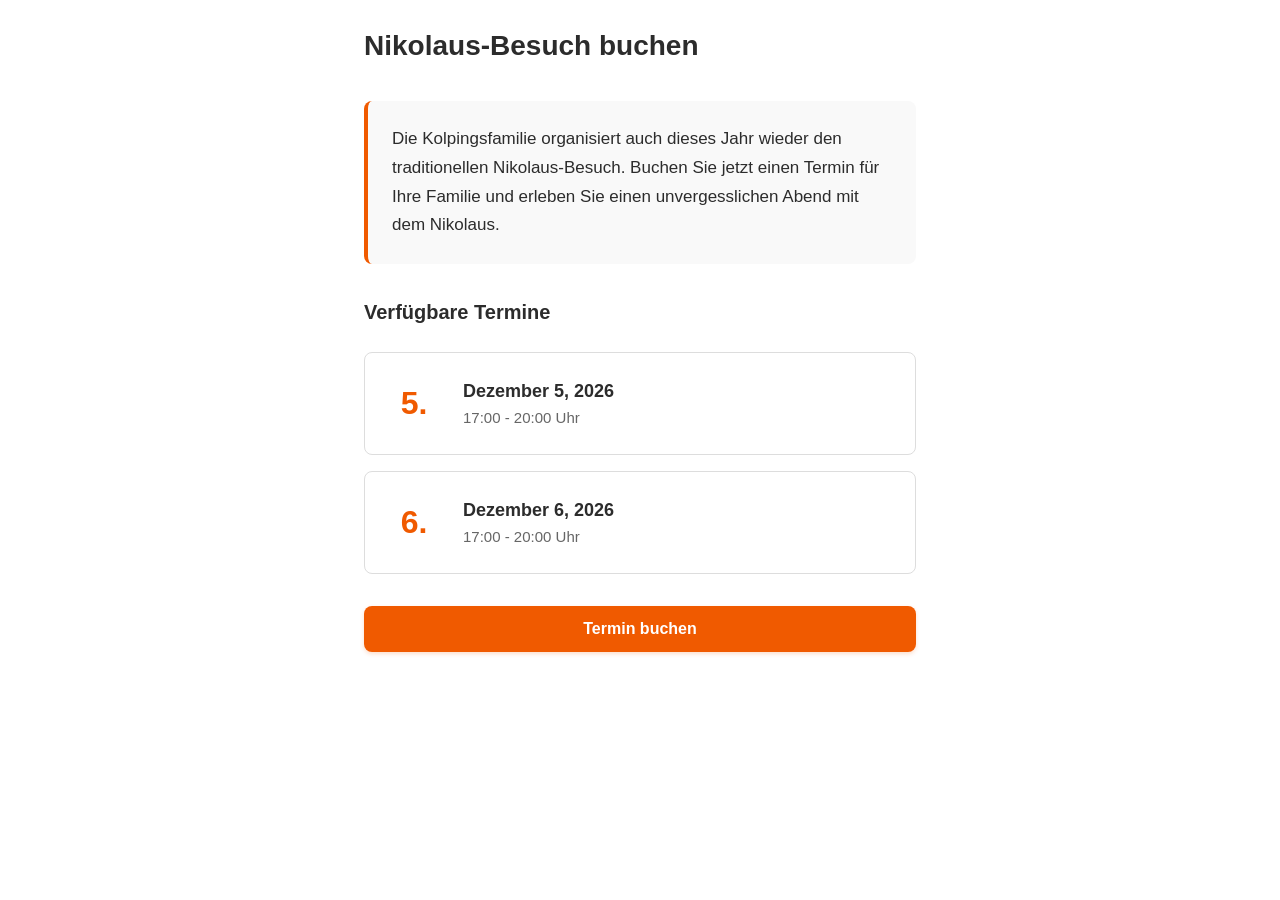
<file: deliverables/Nikolaus-Booking-Prototype/index.html>
<!DOCTYPE html>
<html lang="de">
<head>
    <meta charset="UTF-8">
    <meta name="viewport" content="width=device-width, initial-scale=1.0">
    <title>Nikolaus-Besuch buchen - Kolping</title>
    <link rel="stylesheet" href="styles.css">
</head>
<body>
    <!-- Screen 1: Landing Page -->
    <div id="screen-landing" class="screen active">
        <div class="container">
            <header class="header">
                <h1>Nikolaus-Besuch buchen</h1>
            </header>
            
            <main class="content">
                <div class="info-box">
                    <p class="intro-text">
                        Die Kolpingsfamilie organisiert auch dieses Jahr wieder den traditionellen 
                        Nikolaus-Besuch. Buchen Sie jetzt einen Termin für Ihre Familie und erleben 
                        Sie einen unvergesslichen Abend mit dem Nikolaus.
                    </p>
                </div>

                <div class="event-dates">
                    <h2>Verfügbare Termine</h2>
                    <div class="date-card">
                        <div class="date-icon">5.</div>
                        <div class="date-info">
                            <strong>Dezember 5, 2026</strong>
                            <span>17:00 - 20:00 Uhr</span>
                        </div>
                    </div>
                    <div class="date-card">
                        <div class="date-icon">6.</div>
                        <div class="date-info">
                            <strong>Dezember 6, 2026</strong>
                            <span>17:00 - 20:00 Uhr</span>
                        </div>
                    </div>
                </div>

                <button class="btn-primary" onclick="app.navigateTo('form')">
                    Termin buchen
                </button>
            </main>
        </div>
    </div>

    <!-- Screen 2: Family Data Form -->
    <div id="screen-form" class="screen">
        <div class="container">
            <header class="header">
                <button class="btn-back" onclick="app.navigateTo('landing')">← Zurück</button>
                <h1>Ihre Daten</h1>
            </header>
            
            <main class="content">
                <form id="booking-form" onsubmit="app.submitForm(event)">
                    <div class="form-section">
                        <h2>Kontaktdaten</h2>
                        
                        <div class="form-row">
                            <div class="form-group">
                                <label for="firstName">Vorname *</label>
                                <input type="text" id="firstName" required>
                            </div>
                            <div class="form-group">
                                <label for="lastName">Nachname *</label>
                                <input type="text" id="lastName" required>
                            </div>
                        </div>

                        <div class="form-group">
                            <label for="address">Adresse *</label>
                            <input type="text" id="address" required>
                        </div>

                        <div class="form-row">
                            <div class="form-group form-group-small">
                                <label for="zip">PLZ</label>
                                <input type="text" id="zip" value="82223" readonly style="background-color: #f0f0f0; cursor: not-allowed;">
                            </div>
                            <div class="form-group">
                                <label for="city">Ort</label>
                                <input type="text" id="city" value="Eichenau" readonly style="background-color: #f0f0f0; cursor: not-allowed;">
                            </div>
                        </div>

                        <div class="form-row">
                            <div class="form-group">
                                <label for="phone">Telefon *</label>
                                <input type="tel" id="phone" required>
                            </div>
                            <div class="form-group">
                                <label for="email">E-Mail *</label>
                                <input type="email" id="email" required>
                            </div>
                        </div>
                    </div>

                    <div class="form-section">
                        <h2>Besuchsdetails</h2>
                        
                        <div class="form-group">
                            <label for="numChildren">Anzahl Kinder *</label>
                            <input type="number" id="numChildren" min="1" max="15" required 
                                   onchange="app.calculateDuration()">
                        </div>

                        <div id="duration-display" class="duration-info" style="display: none;">
                            <span class="duration-label">Besuchsdauer:</span>
                            <span id="duration-value" class="duration-value">20 Minuten</span>
                        </div>

                        <div class="form-group">
                            <label for="notes">Besondere Hinweise für den Nikolaus (optional)</label>
                            <textarea id="notes" rows="4" 
                                      placeholder="z.B. besondere Wünsche, Allergien, etc."></textarea>
                        </div>
                    </div>

                    <button type="submit" class="btn-primary">
                        Weiter zur Terminauswahl
                    </button>
                </form>
            </main>
        </div>
    </div>

    <!-- Screen 3: Time Slot Selection -->
    <div id="screen-slots" class="screen">
        <div class="container">
            <header class="header">
                <button class="btn-back" onclick="app.navigateTo('form')">← Zurück</button>
                <h1>Termin auswählen</h1>
            </header>
            
            <main class="content">
                <div class="booking-summary">
                    <h3>Ihre Buchung</h3>
                    <p><strong id="summary-name"></strong></p>
                    <p><span id="summary-children"></span> Kinder · <span id="summary-duration"></span> Minuten</p>
                </div>

                <div class="date-tabs">
                    <button class="tab-btn active" onclick="app.switchDate(0)">
                        5. Dezember
                    </button>
                    <button class="tab-btn" onclick="app.switchDate(1)">
                        6. Dezember
                    </button>
                </div>

                <div id="slots-container" class="slots-container">
                    <!-- Slots will be generated by JavaScript -->
                </div>

                <div class="slot-legend">
                    <div class="legend-item">
                        <span class="legend-dot available"></span>
                        <span>Verfügbar</span>
                    </div>
                    <div class="legend-item">
                        <span class="legend-dot limited"></span>
                        <span>Begrenzt</span>
                    </div>
                    <div class="legend-item">
                        <span class="legend-dot full"></span>
                        <span>Ausgebucht</span>
                    </div>
                </div>
            </main>
        </div>
    </div>

    <!-- Screen 4: Confirmation -->
    <div id="screen-confirm" class="screen">
        <div class="container">
            <header class="header">
                <button class="btn-back" onclick="app.navigateTo('slots')">← Zurück</button>
                <h1>Buchung bestätigen</h1>
            </header>
            
            <main class="content">
                <div class="confirmation-box">
                    <h2>Zusammenfassung</h2>
                    
                    <div class="confirm-section">
                        <h3>Kontaktdaten</h3>
                        <p id="confirm-name"></p>
                        <p id="confirm-address"></p>
                        <p id="confirm-contact"></p>
                    </div>

                    <div class="confirm-section">
                        <h3>Termindetails</h3>
                        <div class="appointment-card">
                            <div class="appointment-date">
                                <span class="date-large" id="confirm-date-day"></span>
                                <span id="confirm-date-month"></span>
                            </div>
                            <div class="appointment-info">
                                <p class="appointment-time" id="confirm-time"></p>
                                <p class="appointment-duration" id="confirm-duration"></p>
                            </div>
                        </div>
                    </div>

                    <div class="confirm-section" id="confirm-notes-section" style="display: none;">
                        <h3>Ihre Hinweise</h3>
                        <p id="confirm-notes"></p>
                    </div>
                </div>

                <button class="btn-primary" onclick="app.confirmBooking()">
                    Buchung verbindlich bestätigen
                </button>
            </main>
        </div>
    </div>

    <!-- Screen 5: Success -->
    <div id="screen-success" class="screen">
        <div class="container">
            <main class="content content-centered">
                <div class="success-icon">✓</div>
                <h1>Buchung bestätigt!</h1>
                
                <div class="success-box">
                    <p class="success-message">
                        Vielen Dank für Ihre Buchung. Sie erhalten in Kürze eine Bestätigungs-E-Mail 
                        mit allen wichtigen Informationen.
                    </p>

                    <div class="success-details">
                        <h3>Ihr Termin</h3>
                        <p class="success-appointment">
                            <strong id="success-date"></strong><br>
                            <span id="success-time"></span>
                        </p>
                    </div>

                    <div class="info-box info-box-light">
                        <h4>Nächste Schritte</h4>
                        <ul>
                            <li>Sie erhalten eine Bestätigungs-E-Mail</li>
                            <li>Bitte füllen Sie das Word-Dokument mit Informationen über Ihre Kinder aus</li>
                            <li>Senden Sie das ausgefüllte Dokument bis spätestens 3 Tage vor dem Termin zurück</li>
                        </ul>
                    </div>

                    <button class="btn-secondary" onclick="app.downloadTemplate()">
                        <svg width="16" height="16" viewBox="0 0 16 16" fill="currentColor">
                            <path d="M8 12L3 7h3V0h4v7h3l-5 5z"/>
                            <path d="M0 14h16v2H0z"/>
                        </svg>
                        Nikolaus-Vorlage herunterladen
                    </button>
                </div>

                <button class="btn-text" onclick="app.navigateTo('landing')">
                    Zur Startseite
                </button>
            </main>
        </div>
    </div>

    <!-- Admin Dashboard (hidden route) -->
    <div id="screen-admin" class="screen">
        <div class="container container-wide">
            <header class="header">
                <h1>Admin Dashboard</h1>
                <button class="btn-text" onclick="app.navigateTo('landing')">Zur Startseite</button>
            </header>
            
            <main class="content">
                <div class="admin-controls">
                    <div class="control-group">
                        <label for="filter-date">Datum filtern:</label>
                        <select id="filter-date" onchange="app.filterBookings()">
                            <option value="all">Alle Termine</option>
                            <option value="2026-12-05">5. Dezember</option>
                            <option value="2026-12-06">6. Dezember</option>
                        </select>
                    </div>
                    <div class="control-group">
                        <label for="search-field">Suchen:</label>
                        <input type="text" id="search-field" placeholder="Name oder Adresse..." 
                               oninput="app.searchBookings()">
                    </div>
                </div>

                <div class="table-container">
                    <table class="admin-table">
                        <thead>
                            <tr>
                                <th>Name</th>
                                <th>Adresse</th>
                                <th>Datum</th>
                                <th>Zeit</th>
                                <th>Dauer</th>
                                <th>Kinder</th>
                                <th>Team</th>
                                <th>Word</th>
                                <th>Notizen</th>
                            </tr>
                        </thead>
                        <tbody id="admin-table-body">
                            <!-- Table rows will be generated by JavaScript -->
                        </tbody>
                    </table>
                </div>
            </main>
        </div>
    </div>

    <script src="app.js"></script>
</body>
</html>
</file>
<file: deliverables/Nikolaus-Booking-Prototype/styles.css>
/* ==========================================
   Nikolaus Booking System - Kolping Design
   Primary: Orange #f05a00
   Secondary: Black/Dark Grey
   Background: White
   ========================================== */

/* CSS Reset & Base */
* {
    margin: 0;
    padding: 0;
    box-sizing: border-box;
}

:root {
    --primary-orange: #f05a00;
    --primary-orange-hover: #d94e00;
    --dark-grey: #2c2c2c;
    --medium-grey: #666;
    --light-grey: #e0e0e0;
    --bg-white: #ffffff;
    --bg-light: #f9f9f9;
    --border-color: #ddd;
    --success-green: #28a745;
    --warning-yellow: #ffc107;
    --danger-red: #dc3545;
    
    --font-family: -apple-system, BlinkMacSystemFont, 'Segoe UI', Roboto, 'Helvetica Neue', Arial, sans-serif;
    --spacing-xs: 8px;
    --spacing-sm: 16px;
    --spacing-md: 24px;
    --spacing-lg: 32px;
    --spacing-xl: 48px;
    
    --border-radius: 8px;
    --border-radius-sm: 4px;
    --transition: all 0.3s ease;
}

body {
    font-family: var(--font-family);
    font-size: 16px;
    line-height: 1.6;
    color: var(--dark-grey);
    background-color: var(--bg-white);
    -webkit-font-smoothing: antialiased;
    -moz-osx-font-smoothing: grayscale;
}

/* Screen Management */
.screen {
    display: none;
    min-height: 100vh;
    padding: var(--spacing-md) 0;
}

.screen.active {
    display: block;
}

/* Container */
.container {
    max-width: 600px;
    margin: 0 auto;
    padding: 0 var(--spacing-md);
}

.container-wide {
    max-width: 1200px;
}

/* Header */
.header {
    margin-bottom: var(--spacing-lg);
    position: relative;
}

.header h1 {
    font-size: 28px;
    font-weight: 700;
    color: var(--dark-grey);
    margin-bottom: var(--spacing-xs);
}

/* Content */
.content {
    padding-bottom: var(--spacing-xl);
}

.content-centered {
    text-align: center;
}

/* Buttons */
.btn-primary,
.btn-secondary,
.btn-text,
.btn-back {
    font-family: var(--font-family);
    font-size: 16px;
    font-weight: 600;
    padding: 14px 28px;
    border: none;
    border-radius: var(--border-radius);
    cursor: pointer;
    transition: var(--transition);
    text-align: center;
    width: 100%;
    display: block;
}

.btn-primary {
    background-color: var(--primary-orange);
    color: white;
    box-shadow: 0 2px 4px rgba(240, 90, 0, 0.2);
}

.btn-primary:hover {
    background-color: var(--primary-orange-hover);
    box-shadow: 0 4px 8px rgba(240, 90, 0, 0.3);
    transform: translateY(-1px);
}

.btn-secondary {
    background-color: white;
    color: var(--primary-orange);
    border: 2px solid var(--primary-orange);
    display: inline-flex;
    align-items: center;
    justify-content: center;
    gap: var(--spacing-xs);
    width: auto;
}

.btn-secondary:hover {
    background-color: var(--bg-light);
}

.btn-text {
    background: none;
    color: var(--medium-grey);
    padding: var(--spacing-sm);
    font-weight: 500;
    width: auto;
    display: inline-block;
}

.btn-text:hover {
    color: var(--dark-grey);
}

.btn-back {
    background: none;
    color: var(--medium-grey);
    padding: var(--spacing-xs) 0;
    font-weight: 500;
    text-align: left;
    width: auto;
    margin-bottom: var(--spacing-sm);
}

.btn-back:hover {
    color: var(--dark-grey);
}

/* Info Box */
.info-box {
    background-color: var(--bg-light);
    border-left: 4px solid var(--primary-orange);
    padding: var(--spacing-md);
    border-radius: var(--border-radius);
    margin-bottom: var(--spacing-lg);
}

.info-box-light {
    background-color: white;
    border: 1px solid var(--border-color);
    border-left: 4px solid var(--primary-orange);
}

.info-box h4 {
    margin-bottom: var(--spacing-sm);
    color: var(--dark-grey);
}

.info-box ul {
    margin-left: var(--spacing-md);
}

.info-box ul li {
    margin-bottom: var(--spacing-xs);
}

.intro-text {
    font-size: 17px;
    line-height: 1.7;
    color: var(--dark-grey);
}

/* Event Dates */
.event-dates {
    margin-bottom: var(--spacing-lg);
}

.event-dates h2 {
    font-size: 20px;
    font-weight: 600;
    margin-bottom: var(--spacing-md);
    color: var(--dark-grey);
}

.date-card {
    display: flex;
    align-items: center;
    gap: var(--spacing-md);
    padding: var(--spacing-md);
    border: 1px solid var(--border-color);
    border-radius: var(--border-radius);
    margin-bottom: var(--spacing-sm);
    background-color: white;
}

.date-icon {
    font-size: 32px;
    font-weight: 700;
    color: var(--primary-orange);
    min-width: 50px;
    text-align: center;
}

.date-info {
    display: flex;
    flex-direction: column;
}

.date-info strong {
    font-size: 18px;
    color: var(--dark-grey);
}

.date-info span {
    color: var(--medium-grey);
    font-size: 15px;
}

/* Forms */
.form-section {
    margin-bottom: var(--spacing-lg);
}

.form-section h2 {
    font-size: 20px;
    font-weight: 600;
    margin-bottom: var(--spacing-md);
    color: var(--dark-grey);
}

.form-row {
    display: grid;
    grid-template-columns: 1fr 1fr;
    gap: var(--spacing-md);
}

.form-group {
    margin-bottom: var(--spacing-md);
}

.form-group-small {
    grid-column: span 1;
    max-width: 150px;
}

.form-group label {
    display: block;
    font-weight: 600;
    margin-bottom: var(--spacing-xs);
    color: var(--dark-grey);
    font-size: 14px;
}

.form-group input,
.form-group textarea,
.form-group select {
    width: 100%;
    padding: 12px;
    border: 1px solid var(--border-color);
    border-radius: var(--border-radius-sm);
    font-family: var(--font-family);
    font-size: 16px;
    transition: var(--transition);
}

.form-group input:focus,
.form-group textarea:focus,
.form-group select:focus {
    outline: none;
    border-color: var(--primary-orange);
    box-shadow: 0 0 0 3px rgba(240, 90, 0, 0.1);
}

.form-group textarea {
    resize: vertical;
}

/* Duration Info */
.duration-info {
    background-color: var(--bg-light);
    padding: var(--spacing-md);
    border-radius: var(--border-radius);
    border-left: 4px solid var(--primary-orange);
    margin-bottom: var(--spacing-md);
}

.duration-label {
    font-weight: 600;
    color: var(--dark-grey);
    margin-right: var(--spacing-xs);
}

.duration-value {
    color: var(--primary-orange);
    font-weight: 700;
    font-size: 18px;
}

/* Booking Summary */
.booking-summary {
    background-color: var(--bg-light);
    padding: var(--spacing-md);
    border-radius: var(--border-radius);
    margin-bottom: var(--spacing-lg);
}

.booking-summary h3 {
    font-size: 16px;
    font-weight: 600;
    margin-bottom: var(--spacing-xs);
    color: var(--dark-grey);
}

.booking-summary p {
    margin: 0;
    color: var(--medium-grey);
}

.booking-summary strong {
    color: var(--dark-grey);
    font-size: 18px;
}

/* Date Tabs */
.date-tabs {
    display: grid;
    grid-template-columns: 1fr 1fr;
    gap: var(--spacing-sm);
    margin-bottom: var(--spacing-lg);
}

.tab-btn {
    padding: 14px;
    background-color: white;
    border: 2px solid var(--border-color);
    border-radius: var(--border-radius);
    font-weight: 600;
    font-size: 16px;
    color: var(--medium-grey);
    cursor: pointer;
    transition: var(--transition);
}

.tab-btn:hover {
    border-color: var(--primary-orange);
    color: var(--dark-grey);
}

.tab-btn.active {
    background-color: var(--primary-orange);
    border-color: var(--primary-orange);
    color: white;
}

/* Slots Container */
.slots-container {
    display: grid;
    grid-template-columns: repeat(auto-fill, minmax(140px, 1fr));
    gap: var(--spacing-sm);
    margin-bottom: var(--spacing-lg);
}

.slot-btn {
    padding: var(--spacing-md) var(--spacing-sm);
    background-color: white;
    border: 2px solid var(--border-color);
    border-radius: var(--border-radius);
    font-weight: 600;
    font-size: 16px;
    color: var(--dark-grey);
    cursor: pointer;
    transition: var(--transition);
    display: flex;
    flex-direction: column;
    align-items: center;
    gap: 4px;
}

.slot-btn:hover:not(:disabled) {
    border-color: var(--primary-orange);
    transform: translateY(-2px);
    box-shadow: 0 4px 8px rgba(0, 0, 0, 0.1);
}

.slot-btn.selected {
    background-color: var(--primary-orange);
    border-color: var(--primary-orange);
    color: white;
}

.slot-btn:disabled {
    opacity: 0.5;
    cursor: not-allowed;
}

.slot-btn.limited {
    border-color: var(--warning-yellow);
}

.slot-btn.full {
    background-color: var(--bg-light);
    color: var(--medium-grey);
}

.slot-time {
    font-size: 18px;
}

.slot-status {
    font-size: 12px;
    font-weight: 500;
}

/* Slot Legend */
.slot-legend {
    display: flex;
    justify-content: center;
    gap: var(--spacing-md);
    flex-wrap: wrap;
    padding: var(--spacing-md);
    background-color: var(--bg-light);
    border-radius: var(--border-radius);
}

.legend-item {
    display: flex;
    align-items: center;
    gap: var(--spacing-xs);
    font-size: 14px;
}

.legend-dot {
    width: 12px;
    height: 12px;
    border-radius: 50%;
    border: 2px solid;
}

.legend-dot.available {
    background-color: white;
    border-color: var(--border-color);
}

.legend-dot.limited {
    background-color: white;
    border-color: var(--warning-yellow);
}

.legend-dot.full {
    background-color: var(--bg-light);
    border-color: var(--light-grey);
}

/* Confirmation Box */
.confirmation-box {
    background-color: white;
    border: 1px solid var(--border-color);
    border-radius: var(--border-radius);
    padding: var(--spacing-lg);
    margin-bottom: var(--spacing-lg);
}

.confirmation-box h2 {
    font-size: 22px;
    font-weight: 700;
    margin-bottom: var(--spacing-lg);
    color: var(--dark-grey);
}

.confirm-section {
    margin-bottom: var(--spacing-lg);
    padding-bottom: var(--spacing-lg);
    border-bottom: 1px solid var(--border-color);
}

.confirm-section:last-child {
    border-bottom: none;
    margin-bottom: 0;
    padding-bottom: 0;
}

.confirm-section h3 {
    font-size: 16px;
    font-weight: 600;
    margin-bottom: var(--spacing-sm);
    color: var(--medium-grey);
    text-transform: uppercase;
    letter-spacing: 0.5px;
}

.confirm-section p {
    margin: 4px 0;
    color: var(--dark-grey);
}

/* Appointment Card */
.appointment-card {
    display: flex;
    gap: var(--spacing-md);
    padding: var(--spacing-md);
    background-color: var(--bg-light);
    border-radius: var(--border-radius);
    border-left: 4px solid var(--primary-orange);
}

.appointment-date {
    display: flex;
    flex-direction: column;
    align-items: center;
    justify-content: center;
    min-width: 80px;
}

.date-large {
    font-size: 36px;
    font-weight: 700;
    color: var(--primary-orange);
    line-height: 1;
}

.appointment-date span {
    font-size: 14px;
    color: var(--medium-grey);
    font-weight: 600;
}

.appointment-info {
    display: flex;
    flex-direction: column;
    justify-content: center;
}

.appointment-time {
    font-size: 20px;
    font-weight: 700;
    color: var(--dark-grey);
}

.appointment-duration {
    font-size: 14px;
    color: var(--medium-grey);
}

/* Success Screen */
.success-icon {
    width: 80px;
    height: 80px;
    margin: 0 auto var(--spacing-lg);
    background-color: var(--success-green);
    border-radius: 50%;
    display: flex;
    align-items: center;
    justify-content: center;
    font-size: 48px;
    color: white;
    font-weight: bold;
}

.success-box {
    max-width: 500px;
    margin: 0 auto;
}

.success-message {
    font-size: 17px;
    line-height: 1.7;
    margin-bottom: var(--spacing-lg);
}

.success-details {
    background-color: var(--bg-light);
    padding: var(--spacing-lg);
    border-radius: var(--border-radius);
    margin-bottom: var(--spacing-lg);
    text-align: center;
}

.success-details h3 {
    font-size: 16px;
    font-weight: 600;
    margin-bottom: var(--spacing-sm);
    color: var(--medium-grey);
}

.success-appointment {
    margin: 0;
}

.success-appointment strong {
    font-size: 20px;
    color: var(--dark-grey);
}

.success-appointment span {
    font-size: 16px;
    color: var(--medium-grey);
}

/* Admin Dashboard */
.admin-controls {
    display: flex;
    gap: var(--spacing-md);
    margin-bottom: var(--spacing-lg);
    flex-wrap: wrap;
}

.control-group {
    display: flex;
    flex-direction: column;
    gap: var(--spacing-xs);
    flex: 1;
    min-width: 200px;
}

.control-group label {
    font-weight: 600;
    font-size: 14px;
    color: var(--dark-grey);
}

.control-group input,
.control-group select {
    padding: 10px;
    border: 1px solid var(--border-color);
    border-radius: var(--border-radius-sm);
    font-family: var(--font-family);
    font-size: 14px;
}

/* Admin Table */
.table-container {
    overflow-x: auto;
    background-color: white;
    border: 1px solid var(--border-color);
    border-radius: var(--border-radius);
}

.admin-table {
    width: 100%;
    border-collapse: collapse;
    font-size: 14px;
}

.admin-table thead {
    background-color: var(--bg-light);
}

.admin-table th {
    padding: var(--spacing-sm);
    text-align: left;
    font-weight: 600;
    color: var(--dark-grey);
    border-bottom: 2px solid var(--border-color);
}

.admin-table td {
    padding: var(--spacing-sm);
    border-bottom: 1px solid var(--border-color);
}

.admin-table tbody tr:hover {
    background-color: var(--bg-light);
}

.admin-table input[type="text"],
.admin-table select {
    width: 100%;
    padding: 6px;
    border: 1px solid var(--border-color);
    border-radius: var(--border-radius-sm);
    font-size: 13px;
}

.admin-table input[type="checkbox"] {
    width: 18px;
    height: 18px;
    cursor: pointer;
}

/* Responsive Design */
@media (max-width: 768px) {
    .form-row {
        grid-template-columns: 1fr;
    }
    
    .form-group-small {
        max-width: 100%;
    }
    
    .slots-container {
        grid-template-columns: repeat(auto-fill, minmax(120px, 1fr));
    }
    
    .date-tabs {
        grid-template-columns: 1fr;
    }
    
    .appointment-card {
        flex-direction: column;
        text-align: center;
    }
    
    .admin-controls {
        flex-direction: column;
    }
    
    .table-container {
        border-radius: 0;
    }
}

@media (max-width: 480px) {
    :root {
        --spacing-md: 16px;
        --spacing-lg: 24px;
    }
    
    .container {
        padding: 0 var(--spacing-sm);
    }
    
    .header h1 {
        font-size: 24px;
    }
    
    .slots-container {
        grid-template-columns: 1fr 1fr;
    }
}
</file>
